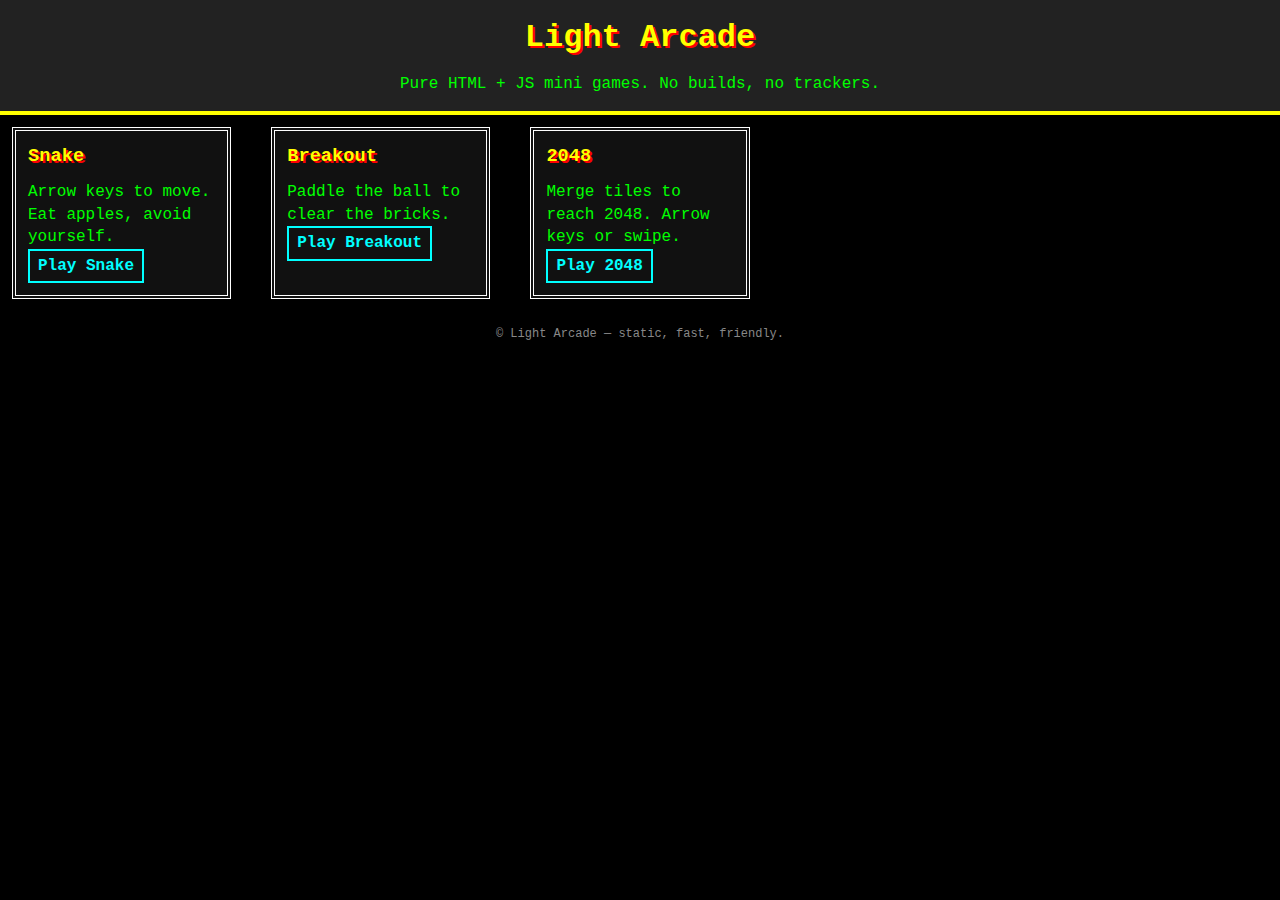
<file: index.html>
<!DOCTYPE html>
<html lang="en">
<head>
  <meta charset="UTF-8" />
  <meta name="viewport" content="width=device-width, initial-scale=1" />
  <title>Light Arcade</title>
  <link rel="stylesheet" href="/styles.css" />
</head>
<body>
  <header>
    <h1>Light Arcade</h1>
    <p>Pure HTML + JS mini games. No builds, no trackers.</p>
  </header>
  <main>
    <section class="grid">
      <article class="card">
        <h3>Snake</h3>
        <p>Arrow keys to move. Eat apples, avoid yourself.</p>
        <a href="/games/snake.html">Play Snake</a>
      </article>
      <article class="card">
        <h3>Breakout</h3>
        <p>Paddle the ball to clear the bricks.</p>
        <a href="/games/breakout.html">Play Breakout</a>
      </article>
      <article class="card">
        <h3>2048</h3>
        <p>Merge tiles to reach 2048. Arrow keys or swipe.</p>
        <a href="/games/2048.html">Play 2048</a>
      </article>
    </section>
  </main>
  <footer>
    <small>© Light Arcade — static, fast, friendly.</small>
  </footer>
</body>
</html>
</file>
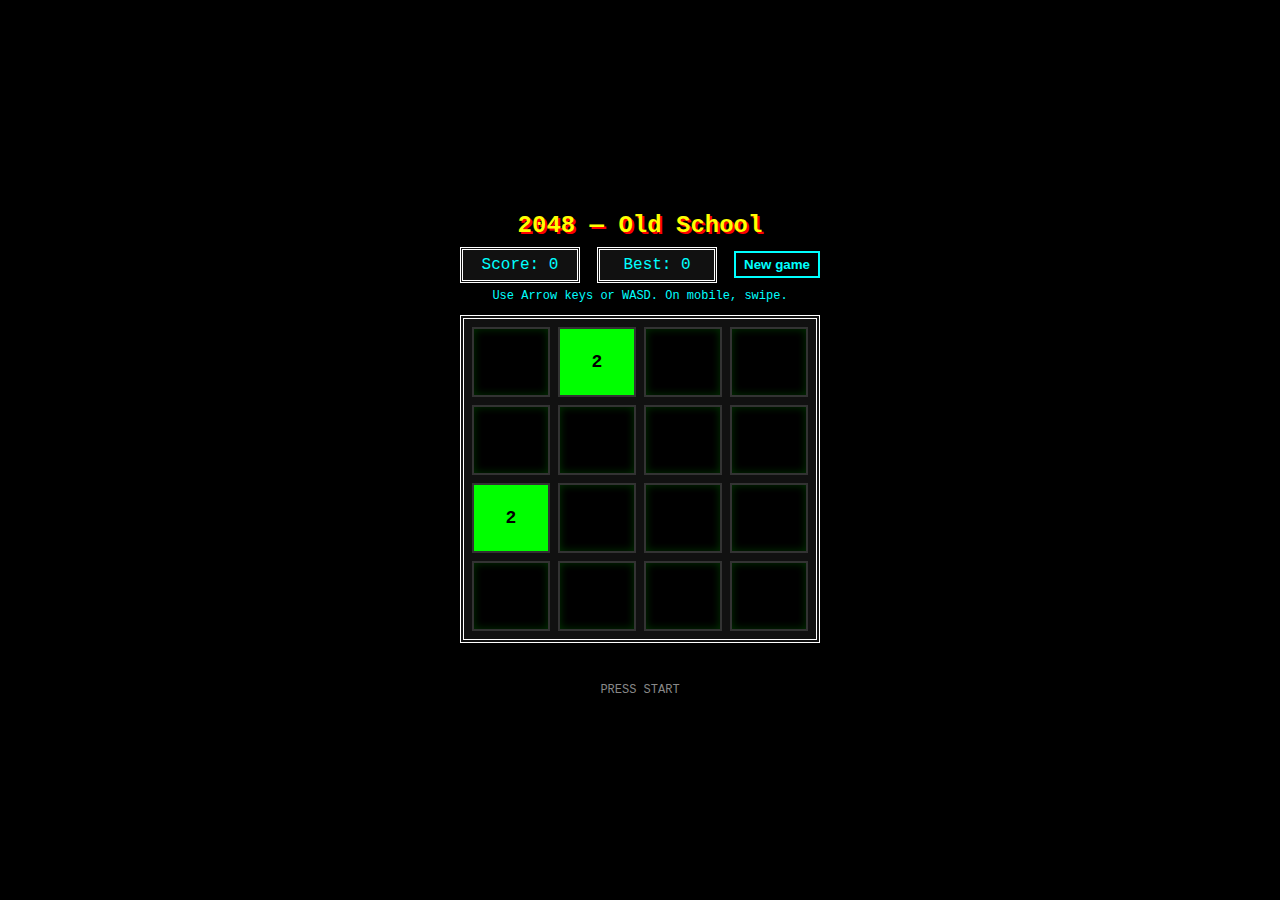
<file: games/2048.html>
<!-- games/2048.html -->
<!DOCTYPE html>
<html lang="en">
<head>
<meta charset="UTF-8" />
<meta name="viewport" content="width=device-width,initial-scale=1" />
<title>2048 — Old School</title>
<style>
  /* Old-school CRT vibe */
  :root { color-scheme: dark; }
  * { box-sizing: border-box; }
  body {
    margin: 0; background: #000; color: #0f0; font-family: "Courier New", monospace;
    min-height: 100vh; display: grid; place-items: center;
  }
  .wrap { width: 360px; max-width: 92vw; }
  header { text-align: center; margin-bottom: 12px; }
  h1 { color: #ff0; text-shadow: 2px 2px #f00; margin: 8px 0; font-size: 24px; }
  .meta { display: flex; justify-content: space-between; align-items: center; gap: 8px; }
  .badge {
    border: 3px double #fff; background: #111; color: #0ff; padding: 6px 10px; min-width: 120px; text-align: center;
  }
  .btn {
    color: #0ff; border: 2px solid #0ff; padding: 4px 8px; background: transparent; cursor: pointer; font-weight: bold;
  }
  .btn:hover { background: #0ff; color: #000; }
  .board {
    margin-top: 12px; background: #111; border: 4px double #fff; padding: 8px;
    display: grid; grid-template-columns: repeat(4, 1fr); gap: 8px;
  }
  .cell {
    height: 70px; background: #000; border: 2px solid #333; display: grid; place-items: center;
    color: #0f0; font-weight: bold; font-size: 18px;
    box-shadow: inset 0 0 8px rgba(0,255,0,0.2);
  }
  /* Tile colors by value (retro neon palette) */
  .v2   { color:#000; background:#0f0; }
  .v4   { color:#000; background:#0ff; }
  .v8   { color:#000; background:#ff0; }
  .v16  { color:#000; background:#f90; }
  .v32  { color:#000; background:#f60; }
  .v64  { color:#000; background:#f30; }
  .v128 { color:#000; background:#ff3b3b; }
  .v256 { color:#000; background:#ff6bd6; }
  .v512 { color:#000; background:#b15cff; }
  .v1024{ color:#000; background:#7a2fff; }
  .v2048{ color:#000; background:#2d2df5; }
  .status { margin-top: 8px; text-align: center; color: #ff0; min-height: 20px; }
  footer { margin-top: 12px; text-align: center; color:#888; font-size: 12px; animation: blink 1s step-start infinite; }
  @keyframes blink { 50% { opacity: 0; } }

  /* Mobile swipe hint */
  .hint { color:#0ff; text-align:center; font-size: 12px; margin-top: 6px; }
</style>
</head>
<body>
<div class="wrap" role="application" aria-label="2048 game">
  <header>
    <h1>2048 — Old School</h1>
    <div class="meta">
      <div class="badge">Score: <span id="score">0</span></div>
      <div class="badge">Best: <span id="best">0</span></div>
      <button class="btn" id="new">New game</button>
    </div>
    <div class="hint">Use Arrow keys or WASD. On mobile, swipe.</div>
  </header>

  <div id="board" class="board" aria-live="polite"></div>
  <div id="status" class="status"></div>

  <footer>PRESS START</footer>
</div>

<script>
/* 2048 logic — pure JS */
const SIZE = 4;
let grid, score, best, won, over;

const boardEl = document.getElementById('board');
const scoreEl = document.getElementById('score');
const bestEl  = document.getElementById('best');
const statusEl= document.getElementById('status');
document.getElementById('new').addEventListener('click', init);

function loadBest(){ return Number(localStorage.getItem('best2048')||0); }
function saveBest(v){ localStorage.setItem('best2048', String(v)); }

function init(){
  grid = Array.from({length: SIZE}, () => Array(SIZE).fill(0));
  score = 0; won = false; over = false;
  best = loadBest();
  spawn(); spawn();
  render();
  setStatus('');
}
init();

/* Rendering */
function render(){
  boardEl.innerHTML = '';
  for (let r=0;r<SIZE;r++){
    for (let c=0;c<SIZE;c++){
      const v = grid[r][c];
      const cell = document.createElement('div');
      cell.className = 'cell' + (v ? ' v'+v : '');
      cell.setAttribute('role','gridcell');
      cell.setAttribute('aria-label', v ? v : 'empty');
      cell.textContent = v ? v : '';
      boardEl.appendChild(cell);
    }
  }
  scoreEl.textContent = score;
  bestEl.textContent = Math.max(best, score);
}

/* Spawning */
function emptyCells(){
  const out = [];
  for (let r=0;r<SIZE;r++) for (let c=0;c<SIZE;c++) if (!grid[r][c]) out.push([r,c]);
  return out;
}
function spawn(){
  const empties = emptyCells();
  if (!empties.length) return false;
  const [r,c] = empties[Math.floor(Math.random()*empties.length)];
  grid[r][c] = Math.random() < 0.9 ? 2 : 4;
  return true;
}

/* Movement helpers */
function slideRow(row){
  // Compress non-zero
  const arr = row.filter(v => v);
  // Merge adjacent equals
  for (let i=0;i<arr.length-1;i++){
    if (arr[i] === arr[i+1]){
      arr[i] *= 2;
      score += arr[i];
      arr[i+1] = 0;
      i++; // skip next
    }
  }
  // Remove zeros and pad
  const merged = arr.filter(v => v);
  while (merged.length < SIZE) merged.push(0);
  return merged;
}

function rotateGrid(times){
  // Rotate clockwise 'times' times
  for (let t=0;t<times;t++){
    const g = Array.from({length: SIZE}, () => Array(SIZE).fill(0));
    for (let r=0;r<SIZE;r++){
      for (let c=0;c<SIZE;c++){
        g[c][SIZE-1-r] = grid[r][c];
      }
    }
    grid = g;
  }
}

function move(dir){
  if (over) return false;
  const before = JSON.stringify(grid);

  // Map directions to rotations so we always slide left
  // 0: left, 1: up, 2: right, 3: down
  const rotations = {0:0, 1:1, 2:2, 3:3}[dir];
  rotateGrid(rotations);

  // Slide each row left
  for (let r=0;r<SIZE;r++){
    grid[r] = slideRow(grid[r]);
  }

  // Rotate back
  rotateGrid((4 - rotations) % 4);

  const after = JSON.stringify(grid);
  if (before !== after){
    if (!spawn()) {
      // No spawn means no empty space; check game over
      if (!canMove()) gameOver();
    }
    render();
    checkWin();
    updateBest();
    return true;
  } else {
    // If nothing changed, still check for game over
    if (!canMove()) gameOver();
    return false;
  }
}

function canMove(){
  if (emptyCells().length) return true;
  // Check adjacent merges
  for (let r=0;r<SIZE;r++){
    for (let c=0;c<SIZE;c++){
      const v = grid[r][c];
      if (r+1<SIZE && grid[r+1][c] === v) return true;
      if (c+1<SIZE && grid[r][c+1] === v) return true;
    }
  }
  return false;
}

function checkWin(){
  if (won) return;
  for (let r=0;r<SIZE;r++){
    for (let c=0;c<SIZE;c++){
      if (grid[r][c] === 2048){
        won = true;
        setStatus('You made 2048! Keep going or start new.');
        return;
      }
    }
  }
}

function gameOver(){
  over = true;
  setStatus('Game Over — Press New game to try again.');
}

function updateBest(){
  const b = Math.max(loadBest(), score);
  saveBest(b);
  best = b;
}

function setStatus(msg){ statusEl.textContent = msg; }

/* Input: keyboard */
addEventListener('keydown', e => {
  const k = e.key.toLowerCase();
  const map = { arrowleft:0, a:0, arrowup:1, w:1, arrowright:2, d:2, arrowdown:3, s:3 };
  if (k in map){
    e.preventDefault();
    move(map[k]);
  }
});

/* Input: touch swipe (basic) */
let touchStart = null;
boardEl.addEventListener('touchstart', e => {
  const t = e.changedTouches[0];
  touchStart = { x: t.clientX, y: t.clientY };
}, {passive:true});

boardEl.addEventListener('touchend', e => {
  if (!touchStart) return;
  const t = e.changedTouches[0];
  const dx = t.clientX - touchStart.x;
  const dy = t.clientY - touchStart.y;
  const ax = Math.abs(dx), ay = Math.abs(dy);
  touchStart = null;
  if (Math.max(ax, ay) < 24) return; // ignore tiny swipes
  if (ax > ay){
    move(dx < 0 ? 0 : 2); // left or right
  } else {
    move(dy < 0 ? 1 : 3); // up or down
  }
});
</script>
</body>
</html>
</file>
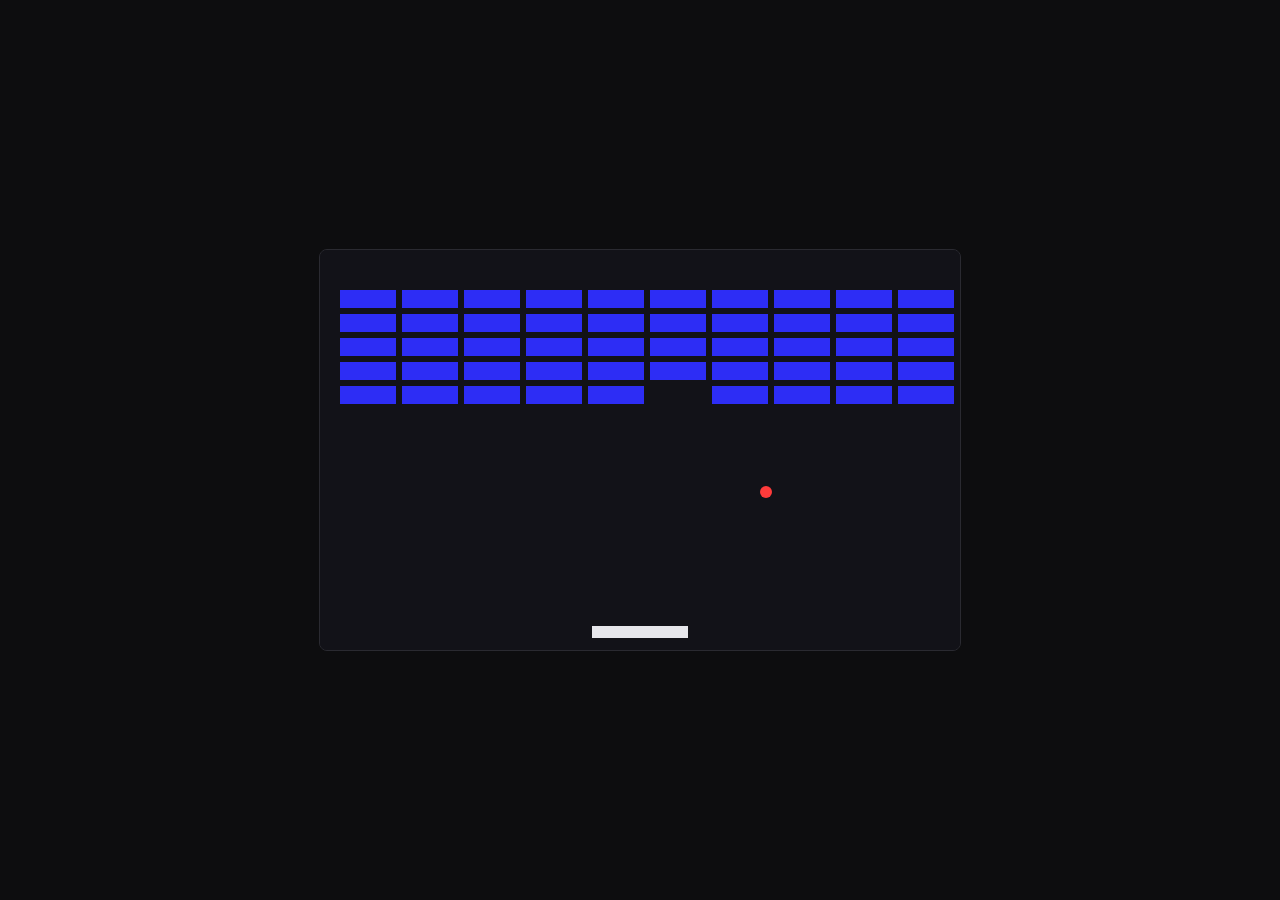
<file: games/breakout.html>
<!-- games/breakout.html -->
<!DOCTYPE html>
<html lang="en">
<head>
<meta charset="UTF-8" />
<meta name="viewport" content="width=device-width,initial-scale=1" />
<title>Breakout</title>
<style>
  body { margin:0; background:#0d0d0f; color:#e6e6eb; font-family:system-ui; display:grid; place-items:center; height:100vh; }
  canvas { background:#121218; border:1px solid #2a2a31; border-radius:8px; image-rendering: crisp-edges; }
</style>
</head>
<body>
<canvas id="game" width="640" height="400"></canvas>
<script>
const c = document.getElementById('game');
const ctx = c.getContext('2d');

const paddle = { w: 96, h: 12, x: (c.width-96)/2, y: c.height-24, speed: 6 };
const ball = { x: c.width/2, y: c.height/2, r: 6, vx: 3, vy: -3 };
let right = false, left = false;

const rows = 5, cols = 10, bw = 56, bh = 18, gap = 6, offsetX = 20, offsetY = 40;
let bricks = [];

function resetBricks() {
  bricks = [];
  for (let r=0;r<rows;r++) {
    for (let col=0;col<cols;col++) {
      bricks.push({ x: offsetX + col*(bw+gap), y: offsetY + r*(bh+gap), w: bw, h: bh, alive: true });
    }
  }
}
resetBricks();

addEventListener('keydown', e => { if (e.key==='ArrowRight') right = true; if (e.key==='ArrowLeft') left = true; });
addEventListener('keyup', e => { if (e.key==='ArrowRight') right = false; if (e.key==='ArrowLeft') left = false; });

function step() {
  if (right) paddle.x += paddle.speed;
  if (left) paddle.x -= paddle.speed;
  paddle.x = Math.max(0, Math.min(c.width - paddle.w, paddle.x));

  ball.x += ball.vx; ball.y += ball.vy;

  // walls
  if (ball.x - ball.r < 0 || ball.x + ball.r > c.width) ball.vx *= -1;
  if (ball.y - ball.r < 0) ball.vy *= -1;

  // paddle
  if (ball.y + ball.r >= paddle.y &&
      ball.x >= paddle.x && ball.x <= paddle.x + paddle.w &&
      ball.vy > 0) {
    ball.vy *= -1;
    const hit = (ball.x - paddle.x) / paddle.w - 0.5;
    ball.vx = 3 + hit * 4; // add some angle
  }

  // bricks
  for (const b of bricks) {
    if (!b.alive) continue;
    if (ball.x > b.x && ball.x < b.x + b.w && ball.y - ball.r < b.y + b.h && ball.y + ball.r > b.y) {
      b.alive = false;
      ball.vy *= -1;
      break;
    }
  }

  // lose
  if (ball.y - ball.r > c.height) {
    ball.x = c.width/2; ball.y = c.height/2; ball.vx = 3; ball.vy = -3;
    resetBricks();
  }

  // win -> next level
  if (bricks.every(b => !b.alive)) {
    resetBricks();
    ball.vx *= 1.1; ball.vy *= 1.1;
  }
}

function draw() {
  ctx.fillStyle = '#121218'; ctx.fillRect(0,0,c.width,c.height);

  // bricks
  for (const b of bricks) {
    if (!b.alive) continue;
    ctx.fillStyle = '#2d2df5';
    ctx.fillRect(b.x, b.y, b.w, b.h);
  }

  // paddle
  ctx.fillStyle = '#e6e6eb';
  ctx.fillRect(paddle.x, paddle.y, paddle.w, paddle.h);

  // ball
  ctx.fillStyle = '#ff3b3b';
  ctx.beginPath(); ctx.arc(ball.x, ball.y, ball.r, 0, Math.PI*2); ctx.fill();
}

function loop() { step(); draw(); requestAnimationFrame(loop); }
loop();
</script>
</body>
</html>
</file>
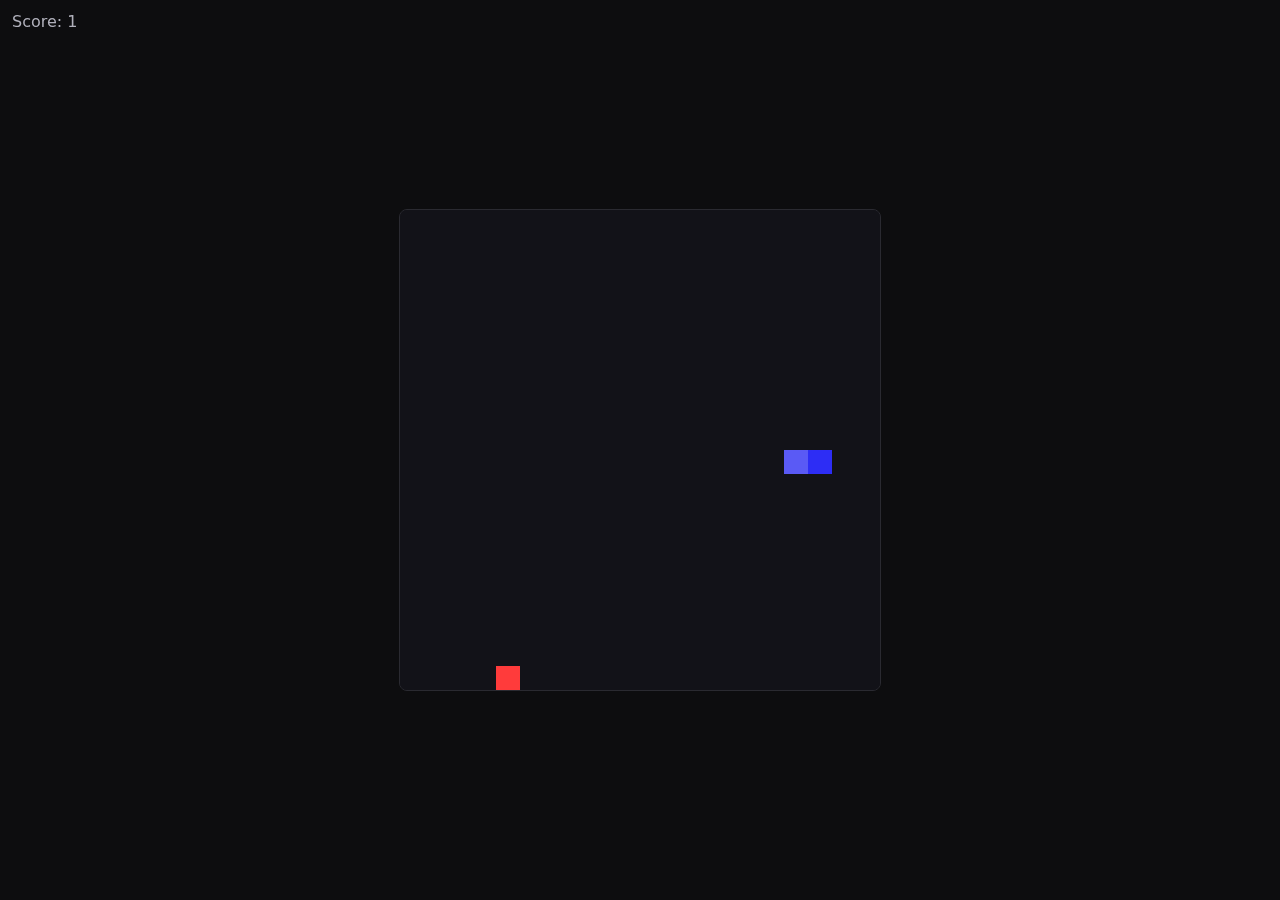
<file: games/snake.html>
<!-- games/snake.html -->
<!DOCTYPE html>
<html lang="en">
<head>
<meta charset="UTF-8" />
<meta name="viewport" content="width=device-width,initial-scale=1" />
<title>Snake</title>
<style>
  body { margin:0; background:#0d0d0f; color:#e6e6eb; font-family:system-ui; display:grid; place-items:center; height:100vh; }
  canvas { background:#121218; border:1px solid #2a2a31; border-radius:8px; image-rendering: pixelated; }
  .hud { position:fixed; top:12px; left:12px; color:#b0b0bb; }
</style>
</head>
<body>
<div class="hud">Score: <span id="score">0</span></div>
<canvas id="game" width="480" height="480"></canvas>
<script>
const c = document.getElementById('game');
const ctx = c.getContext('2d');
const size = 24; // grid cell size
const cols = c.width / size;
const rows = c.height / size;

let snake = [{x: 10, y: 10}];
let dir = {x: 1, y: 0};
let apple = spawnApple();
let score = 0;
let dead = false;

function spawnApple() {
  let a;
  do {
    a = { x: Math.floor(Math.random()*cols), y: Math.floor(Math.random()*rows) };
  } while (snake.some(s => s.x === a.x && s.y === a.y));
  return a;
}

addEventListener('keydown', e => {
  const map = { ArrowUp:{x:0,y:-1}, ArrowDown:{x:0,y:1}, ArrowLeft:{x:-1,y:0}, ArrowRight:{x:1,y:0} };
  if (map[e.key]) {
    const nd = map[e.key];
    // prevent reversing
    if (snake.length === 1 || (nd.x !== -dir.x || nd.y !== -dir.y)) dir = nd;
  }
});

function step() {
  if (dead) return;
  const head = { x: (snake[0].x + dir.x), y: (snake[0].y + dir.y) };
  // wrap around edges
  head.x = (head.x + cols) % cols;
  head.y = (head.y + rows) % rows;

  // collision with body
  if (snake.some(s => s.x === head.x && s.y === head.y)) {
    dead = true;
    return;
  }

  snake.unshift(head);
  if (head.x === apple.x && head.y === apple.y) {
    score++;
    document.getElementById('score').textContent = score;
    apple = spawnApple();
  } else {
    snake.pop();
  }
}

function draw() {
  ctx.fillStyle = '#121218';
  ctx.fillRect(0,0,c.width,c.height);

  // apple
  ctx.fillStyle = '#ff3b3b';
  ctx.fillRect(apple.x*size, apple.y*size, size, size);

  // snake
  for (let i=0;i<snake.length;i++) {
    ctx.fillStyle = i===0 ? '#2d2df5' : '#5a5af5';
    ctx.fillRect(snake[i].x*size, snake[i].y*size, size, size);
  }

  if (dead) {
    ctx.fillStyle = '#e6e6eb';
    ctx.font = 'bold 24px system-ui';
    ctx.textAlign = 'center';
    ctx.fillText('Game Over — Press R to restart', c.width/2, c.height/2);
  }
}

addEventListener('keydown', e => {
  if (dead && e.key.toLowerCase() === 'r') {
    snake = [{x:10,y:10}]; dir = {x:1,y:0}; apple = spawnApple(); score = 0; dead = false;
    document.getElementById('score').textContent = score;
  }
});

function loop() { step(); draw(); }
setInterval(loop, 90);
</script>
</body>
</html>
</file>
<file: styles.css>
/* styles.css — Old School Arcade Theme */

/* Reset basics */
* {
  margin: 0;
  padding: 0;
  box-sizing: border-box;
}

body {
  background-color: #000; /* black backdrop */
  color: #0f0; /* neon green text */
  font-family: "Courier New", monospace; /* retro terminal font */
  line-height: 1.4;
}

/* Headings look like glowing arcade titles */
h1, h2, h3 {
  color: #ff0; /* bright yellow */
  text-shadow: 2px 2px #f00; /* red glow */
  margin-bottom: 12px;
}

/* Links styled like old-school buttons */
a {
  color: #0ff; /* cyan */
  text-decoration: none;
  font-weight: bold;
  border: 2px solid #0ff;
  padding: 4px 8px;
  display: inline-block;
  transition: background 0.2s, color 0.2s;
}

a:hover {
  background: #0ff;
  color: #000;
}

/* Card containers with chunky borders */
.card {
  border: 4px double #fff;
  padding: 12px;
  margin: 12px;
  background: #111;
}

/* Grid layout for game list */
.grid {
  display: grid;
  grid-template-columns: repeat(auto-fill, minmax(220px, 1fr));
  gap: 16px;
}

/* Header bar like an old marquee */
header {
  background: #222;
  border-bottom: 4px solid #ff0;
  padding: 16px;
  text-align: center;
}

/* Footer with blinking effect */
footer {
  text-align: center;
  padding: 12px;
  color: #888;
  font-size: 0.9rem;
  animation: blink 1s step-start infinite;
}

@keyframes blink {
  50% { opacity: 0; }
}
</file>
